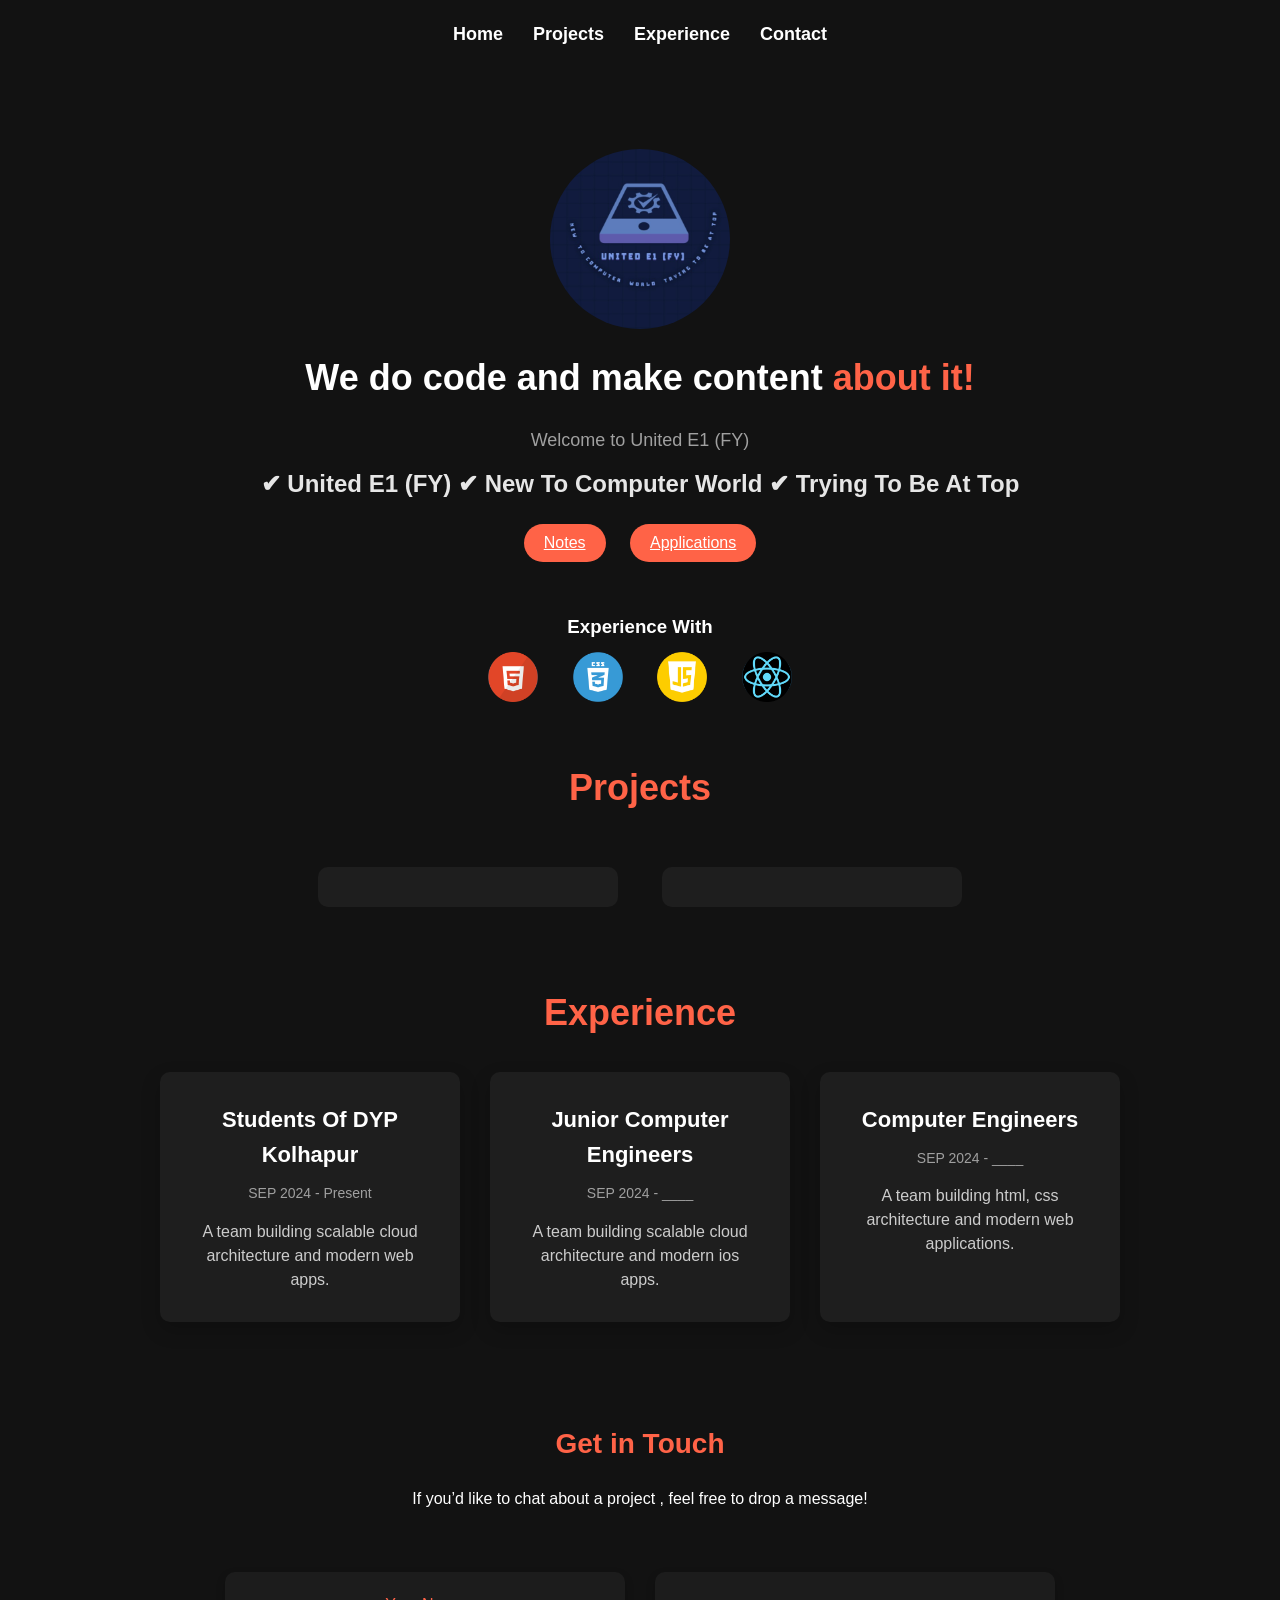
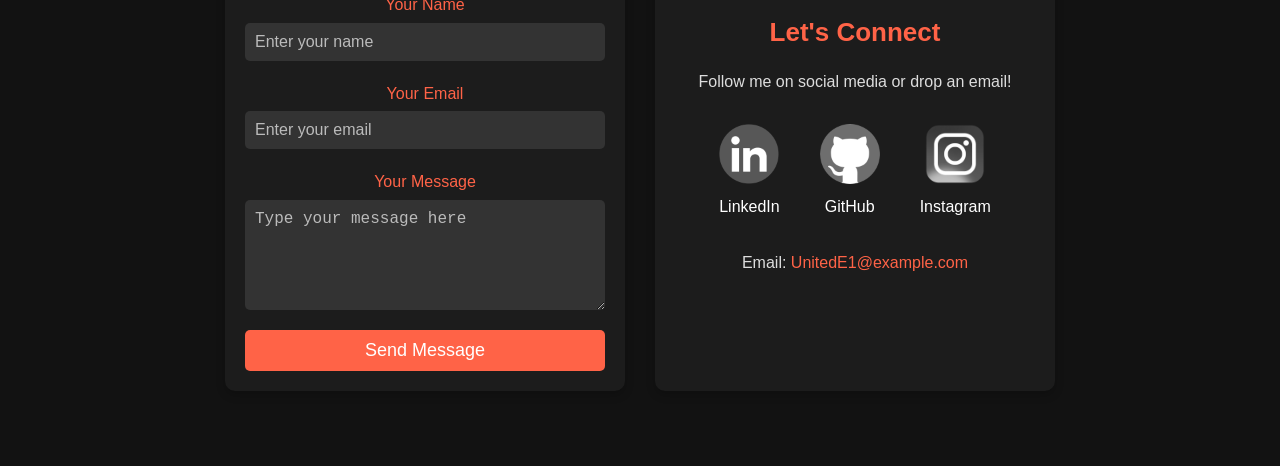
<file: index.html>
<html lang="en">

<head>
    <meta charset="UTF-8">
    <meta name="viewport" content="width=device-width, initial-scale=1.0">
    <title>United E1 (FY)</title>
    <link rel="stylesheet" href="styles.css">
</head>

<body>
    <header>
        <nav>
            <ul>
                <li><a href="#home">Home</a></li>
                <li><a href="#projects">Projects</a></li>
                <li><a href="#experience">Experience</a></li>
                <li><a href="#contact">Contact</a></li>
            </ul>
        </nav>
    </header>

    <section id="home" class="intro">
        <div class="profile-pic">
            <img src="assets/LOGO1.jpg" alt="Profile Picture">
        </div>
        <h1> We do code and make content <span>about it!</span></h1>
        <p>Welcome to United E1 (FY)
            <h2>✔ United E1 (FY)

                ✔ New To Computer World
                
                ✔ Trying To Be At Top</h2>
        </p>
        <div class="buttons">
            <button><a href="Notes.html" style="color:white;">Notes</a></button>
            <button><a href="Application.html" style="color: white;">Applications</a></button>
        </div>
    </section>

    <section id="experience-icons" class="experience-icons">
        <h3>Experience With</h3>
        <div class="icons">
            <img src="assets/html.png" alt="HTML5">
            <img src="assets/css.png" alt="CSS3">
            <img src="assets/js.png" alt="JavaScript">
            <img src="assets/react.png" alt="React">
        </div>
    </section>

    <section id="projects" class="projects">
        <h2>Projects</h2>
        <div class="project-card">
            
        </div>
        <div class="project-card">
           
        </div>
    </section>

    <section id="experience" class="experience">
        <h2>Experience</h2>
        <div class="experience-container">
            <div class="experience-item">
                <h3>Students Of DYP Kolhapur</h3>
                <p class="date">SEP 2024 - Present</p>
                <p class="description">A team building scalable cloud architecture and modern web apps.</p>
            </div>
            <div class="experience-item">
                <h3>Junior Computer Engineers  </h3>
                <p class="date">SEP 2024 - ____</p>
                <p class="description">A  team building scalable cloud architecture and modern ios apps.</p>
            </div>
            <div class="experience-item">
                <h3>Computer Engineers </h3>
                <p class="date">SEP 2024 - ____</p>
                <p class="description">A team building html, css architecture and modern web applications.</p>
            </div>
        </div>
    </section>

    <footer id="contact">
        <h2>Get in Touch</h2>
        <p>If you’d like to chat about a project , feel free to drop a message!</p>

        <div class="contact-container">
            <!-- Contact Form -->
            <form class="contact-form">
                <div class="form-group">
                    <label for="name">Your Name</label>
                    <input type="text" id="name" placeholder="Enter your name" required>
                </div>
                <div class="form-group">
                    <label for="email">Your Email</label>
                    <input type="email" id="email" placeholder="Enter your email" required>
                </div>
                <div class="form-group">
                    <label for="message">Your Message</label>
                    <textarea id="message" rows="5" placeholder="Type your message here" required></textarea>
                </div>
                <button type="submit" class="submit-btn">Send Message</button>
            </form>

            <!-- Contact Information -->
            <div class="contact-info">
                <h3>Let's Connect</h3>
                <p>Follow me on social media or drop an email!</p>
                <div class="social-links">
                    <a href="#" class="social-link">
                        <img src="assets/linkedin.png" alt="LinkedIn">
                        <span>LinkedIn</span>
                    </a>
                    <a href="#" class="social-link">
                        <img src="assets/github.png" alt="GitHub">
                        <span>GitHub</span>
                    </a>
                    <a href="#" class="social-link">
                        <img src="assets/Instagram.png"alt="Instagram">
                        <span>Instagram</span>
                    </a>
                </div>
                <p>Email: <a href="mailto:yourname@example.com">UnitedE1@example.com</a></p>
            </div>
        </div>
    </footer>

</body>

</html>
</file>
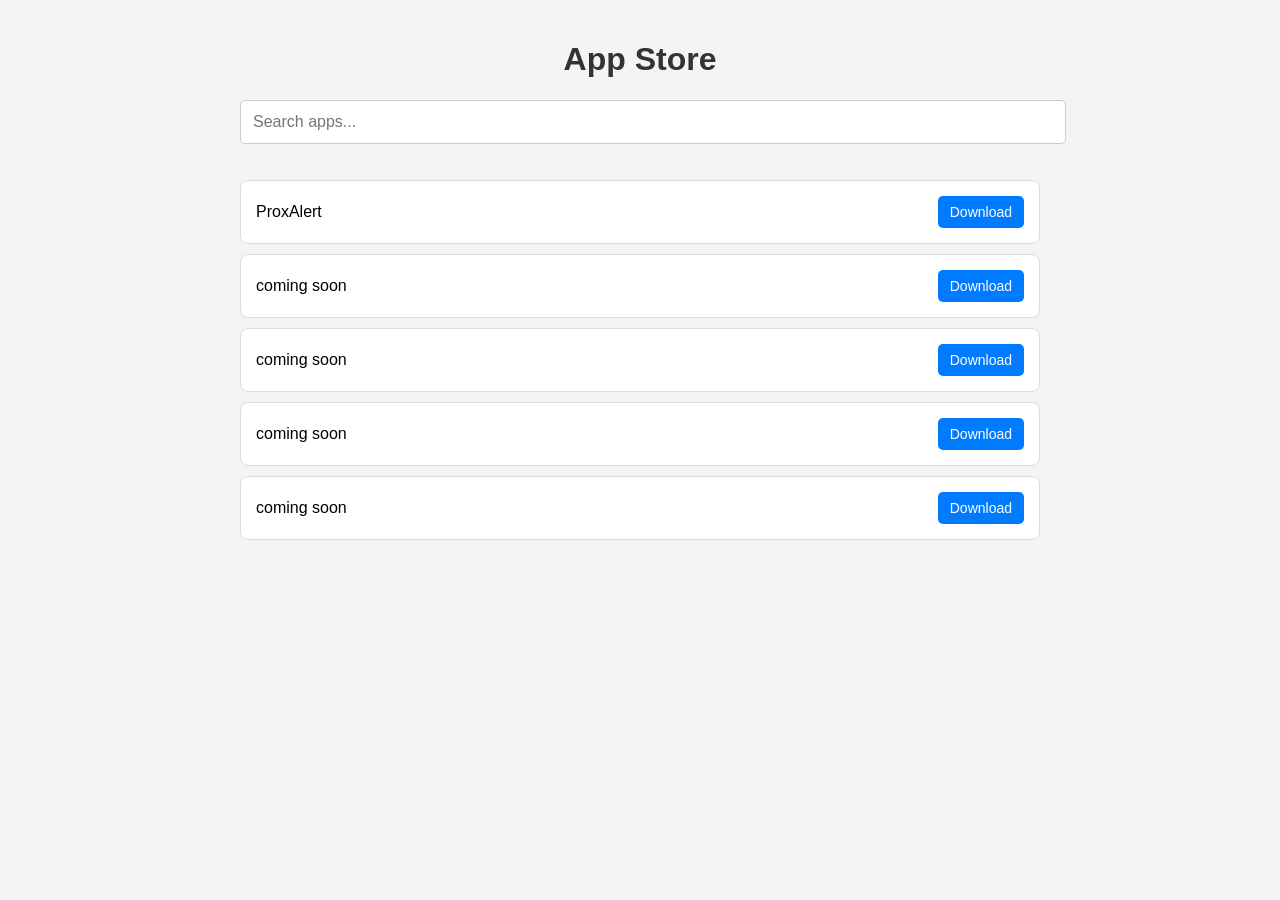
<file: Application.html>
<!DOCTYPE html>
<html lang="en">
<head>
    <meta charset="UTF-8">
    <meta name="viewport" content="width=device-width, initial-scale=1.0">
    <title>App Store</title>
    <style>
        body {
            font-family: Arial, sans-serif;
            max-width: 800px;
            margin: auto;
            padding: 20px;
            background-color: #f4f4f4;
        }
        h1 {
            text-align: center;
            color: #333;
        }
        .search-box {
            width: 100%;
            padding: 12px;
            margin-bottom: 20px;
            border: 1px solid #ccc;
            border-radius: 5px;
            font-size: 16px;
        }
        .apps-list {
            list-style: none;
            padding: 0;
        }
        .app-item {
            display: flex;
            justify-content: space-between;
            align-items: center;
            padding: 15px;
            border: 1px solid #ddd;
            border-radius: 8px;
            background-color: white;
            margin-bottom: 10px;
            transition: transform 0.2s, box-shadow 0.2s;
        }
        .app-item:hover {
            transform: scale(1.02);
            box-shadow: 0px 4px 8px rgba(0, 0, 0, 0.1);
        }
        .download-button {
            background-color: #007bff;
            color: white;
            padding: 8px 12px;
            text-decoration: none;
            border-radius: 5px;
            font-size: 14px;
            transition: background 0.3s;
        }
        .download-button:hover {
            background-color: #0056b3;
        }
    </style>
</head>
<body>
    <h1>App Store</h1>
    <input type="text" class="search-box" placeholder="Search apps..." onkeyup="filterApps()">
    <ul class="apps-list" id="appsList">
        <li class="app-item" data-name="Music Player">
            <span>ProxAlert</span>
            <a href="ProxAlert.html" class="download-button">Download</a>
        </li>
        <li class="app-item" data-name="Photo Editor">
            <span>coming soon</span>
            <a href="#" class="download-button">Download</a>
        </li>
        <li class="app-item" data-name="File Manager">
            <span>coming soon</span>
            <a href="#" class="download-button">Download</a>
        </li>
        <li class="app-item" data-name="Weather App">
            <span>coming soon</span>
            <a href="#" class="download-button">Download</a>
        </li>
        <li class="app-item" data-name="Video Player">
            <span>coming soon</span>
            <a href="#" class="download-button">Download</a>
        </li>
    </ul>
    <script>
        function filterApps() {
            let input = document.querySelector('.search-box').value.toLowerCase();
            let apps = document.querySelectorAll('.app-item');
            
            apps.forEach(app => {
                let name = app.getAttribute('data-name').toLowerCase();
                app.style.display = name.includes(input) ? 'flex' : 'none';
            });
        }
    </script>
</body>
</html>
</file>
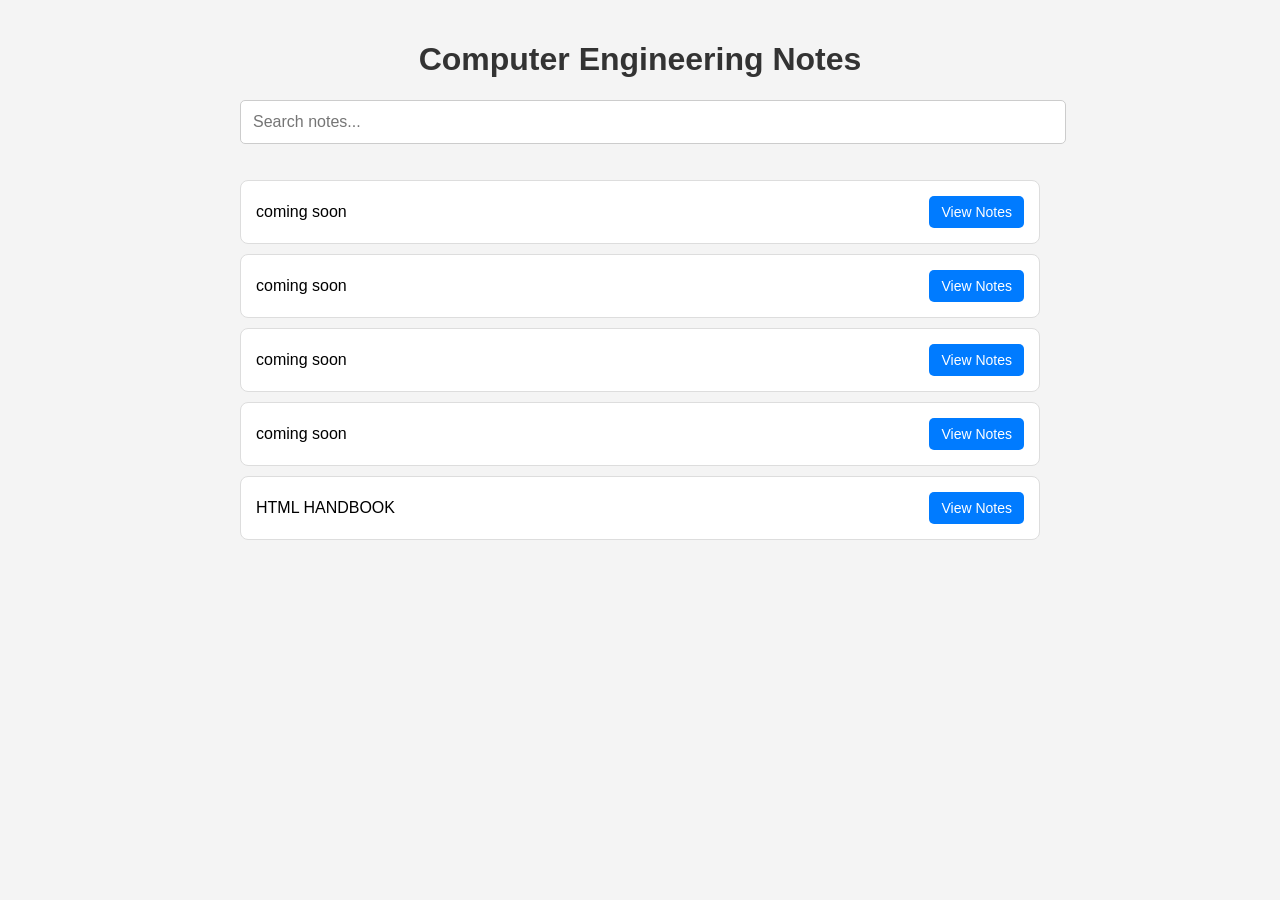
<file: Notes.html>
<!DOCTYPE html>
<html lang="en">
<head>
    <meta charset="UTF-8">
    <meta name="viewport" content="width=device-width, initial-scale=1.0">
    <title>Computer Engineering Notes</title>
    <style>
        body {
            font-family: Arial, sans-serif;
            max-width: 800px;
            margin: auto;
            padding: 20px;
            background-color: #f4f4f4;
        }
        h1 {
            text-align: center;
            color: #333;
        }
        .search-box {
            width: 100%;
            padding: 12px;
            margin-bottom: 20px;
            border: 1px solid #ccc;
            border-radius: 5px;
            font-size: 16px;
        }
        .notes-list {
            list-style: none;
            padding: 0;
        }
        .note-item {
            display: flex;
            justify-content: space-between;
            align-items: center;
            padding: 15px;
            border: 1px solid #ddd;
            border-radius: 8px;
            background-color: white;
            margin-bottom: 10px;
            transition: transform 0.2s, box-shadow 0.2s;
        }
        .note-item:hover {
            transform: scale(1.02);
            box-shadow: 0px 4px 8px rgba(0, 0, 0, 0.1);
        }
        .view-button {
            background-color: #007bff;
            color: white;
            padding: 8px 12px;
            text-decoration: none;
            border-radius: 5px;
            font-size: 14px;
            transition: background 0.3s;
        }
        .view-button:hover {
            background-color: #0056b3;
        }
    </style>
</head>
<body>
    <h1>Computer Engineering Notes</h1>
    <input type="text" class="search-box" placeholder="Search notes..." onkeyup="filterNotes()">
    <ul class="notes-list" id="notesList">
        <li class="note-item" data-subject="Data Structures">
            <span>coming soon</span>
            <a href="#" class="view-button">View Notes</a>
        </li>
        <li class="note-item" data-subject="Operating Systems">
            <span>coming soon</span>
            <a href="#" class="view-button">View Notes</a>
        </li>
        <li class="note-item" data-subject="Database Management">
            <span>coming soon</span>
            <a href="#" class="view-button">View Notes</a>
        </li>
        <li class="note-item" data-subject="Computer Networks">
            <span>coming soon</span>
            <a href="#" class="view-button">View Notes</a>
        </li>
        <li class="note-item" data-subject="Software Engineering">
            <span>HTML HANDBOOK</span>
            <a href="Ultimate HTML handbook.pdf" class="view-button">View Notes</a>
        </li>
    </ul>
    <script>
        function filterNotes() {
            let input = document.querySelector('.search-box').value.toLowerCase();
            let notes = document.querySelectorAll('.note-item');
            
            notes.forEach(note => {
                let subject = note.getAttribute('data-subject').toLowerCase();
                note.style.display = subject.includes(input) ? 'flex' : 'none';
            });
        }
    </script>
</body>
</html>
</file>
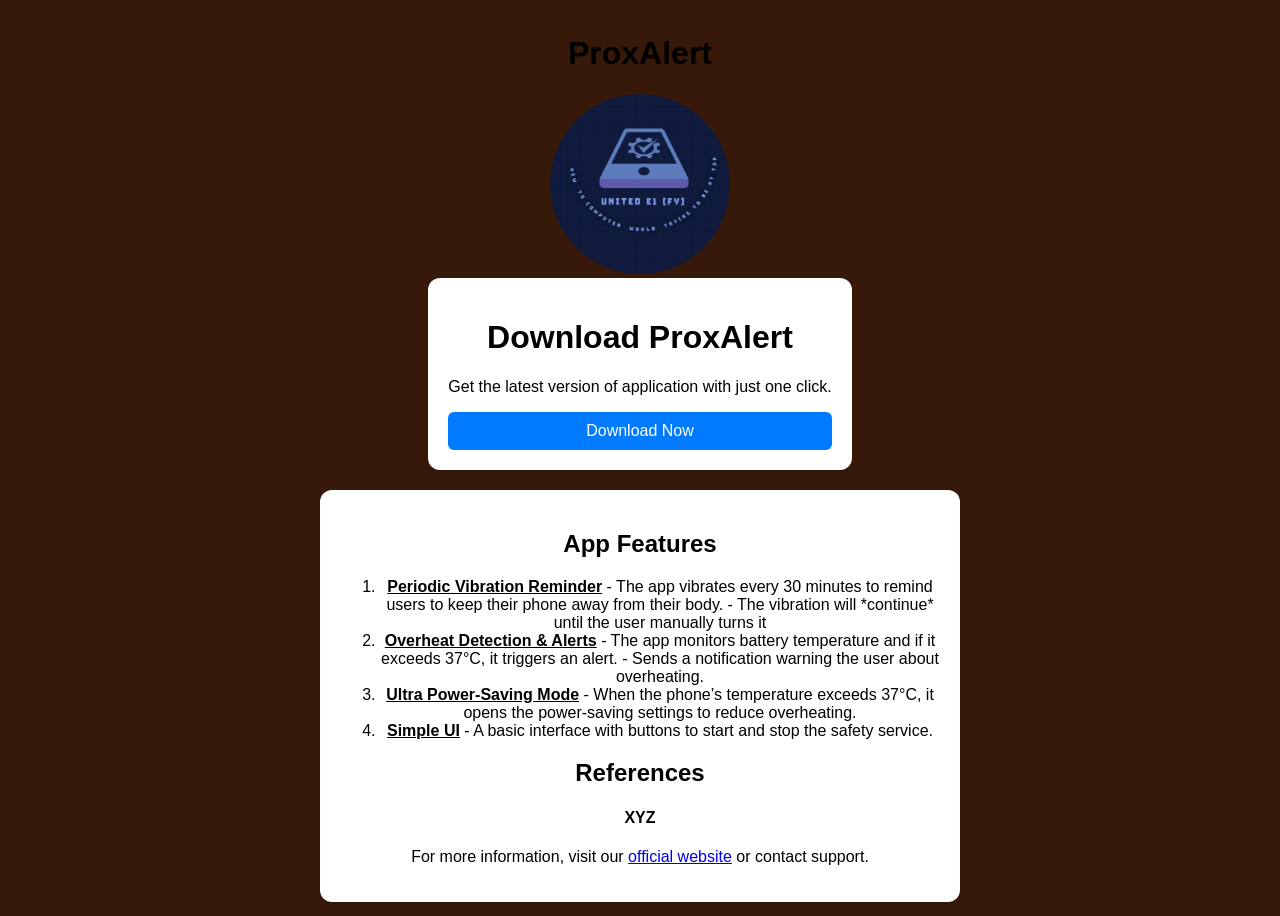
<file: ProxAlert.html>
<!DOCTYPE html>
<html lang="en">
<head>
    <meta charset="UTF-8">
    <meta name="viewport" content="width=device-width, initial-scale=1.0">
    <title>ProxAlert App</title>
    <link rel="stylesheet" href="styls.css">
    <style>
        body {
            display: flex;
            flex-direction: column;
            justify-content: center;
            align-items: center;
            height: 100vh;
            background-color: #37190a;
            font-family: Arial, sans-serif;
        }
        .card {
            background: white;
            padding: 20px;
            box-shadow: 0 4px 6px rgba(0, 0, 0, 0.1);
            border-radius: 12px;
            text-align: center;
            margin-bottom: 20px;
        }
        .btn {
            display: flex;
            align-items: center;
            justify-content: center;
            background-color: #007bff;
            color: white;
            padding: 10px 20px;
            border: none;
            border-radius: 6px;
            text-decoration: none;
            font-size: 16px;
            cursor: pointer;
            transition: background 0.3s;
        }
        .btn:hover {
            background-color: #0056b3;
        }
        .info {
            background: white;
            padding: 20px;
            box-shadow: 0 4px 6px rgba(0, 0, 0, 0.1);
            border-radius: 12px;
            text-align: center;
            max-width: 600px;
        }
    </style>
</head>
<body>
   <div> <header>
    
        <h1>ProxAlert</h1>
    
</header></div>
    <div class="profile-pic">
        <img src="assets/LOGO1.jpg" alt="Profile Picture">
    </div>
    <div class="card">
        <h1>Download ProxAlert</h1>
        <p>Get the latest version of application with just one click.</p>
        <a href="#" class="btn">Download Now</a>
    </div>
    <div class="info">
        <h2>App Features</h2>
        <ol> 
            <li><b><u>Periodic Vibration Reminder</u></b>  
                - The app vibrates every 30 minutes to remind users to keep their phone away from their body.  
                - The vibration will *continue* until the user manually turns it</li>   
         
        <li><b><u>Overheat Detection & Alerts</u></b> 
            - The app monitors battery temperature and if it exceeds 37°C, it triggers an alert.  
            - Sends a notification warning the user about overheating. </li>
         
        <li><b><u>Ultra Power-Saving Mode</u></b>  
            - When the phone’s temperature exceeds 37°C, it opens the power-saving settings to reduce overheating.</li> 
         
        <li><b><u>Simple UI</u></b>  
            - A basic interface with buttons to start and stop the safety service. </li>
        </ol>
          
            
        <h2>References</h2>
        <h4>XYZ</h4>
        <p>For more information, visit our <a href="index.html">official website</a> or contact support.</p>
    </div>
</body>
</html>
</file>
<file: styles.css>
/* Global Reset */
* {
    margin: 0;
    padding: 0;
    box-sizing: border-box;
    scroll-behavior: smooth;
}

/* Body Styling */
body {
    font-family: 'Poppins', sans-serif;
    background-color: #121212;
    color: #ffffff;
    line-height: 1.6;
    transition: background-color 0.3s ease, color 0.3s ease; /* Smooth transition for theme colors */
}

/* Header Navigation */
header nav ul {
    list-style: none;
    display: flex;
    flex-wrap: wrap;
    justify-content: center;
    padding: 20px;
}

header nav ul li {
    margin: 0 15px;
}

header nav ul li a {
    color: #ffffff;
    text-decoration: none;
    font-weight: bold;
    font-size: 18px;
    position: relative;
    transition: color 0.3s ease, transform 0.3s ease; /* Smooth transition */
}

header nav ul li a:hover {
    color: #ff6347; /* Change text color on hover */
    transform: scale(1.1); /* Slightly enlarge the link on hover */
}

/* Introduction Section */
.intro {
    text-align: center;
    margin-top: 80px;
    color: #e6e6e6; /* Soft white for intro text */
}

.profile-pic img {
    border-radius: 50%;
    width: 180px;
    height: 180px;
    object-fit: cover;
    transition: transform 0.3s ease-in; /* Smooth ease-in transition */
}

.profile-pic img:hover {
    transform: scale(1.1) translateY(-5px); /* Zoom in and move up slightly */
}

.intro h1 {
    font-size: 36px;
    margin: 20px 0;
    font-family: 'Poppins', sans-serif;
    color: #ffffff;
}

.intro h1 span {
    color: #ff6347; /* Orange highlight */
}

.intro p {
    font-size: 18px;
    margin: 10px 0;
    color: #a0a0a0; /* Subtle text color for intro paragraph */
}

/* Buttons Styling */
.buttons {
    margin-top: 20px;
}

.buttons button {
    background-color: #ff6347;
    border: none;
    padding: 10px 20px;
    color: white;
    font-size: 16px;
    margin: 0 10px;
    cursor: pointer;
    border-radius: 1.5rem;
    transition: background-color 0.3s ease, transform 0.3s ease;
}

.buttons button:hover {
    background-color: #ff4500; /* Darker shade on hover */
    transform: translateY(-5px); /* Slight elevation on hover */
}

/* Experience Icons */
.experience-icons {
    text-align: center;
    margin: 50px 0;
}

.icons {
    margin: 10px;
}

.icons img {
    width: 50px;
    margin: 0 15px;
    transition: transform 0.3s ease, box-shadow 0.3s ease;
}

.icons img:hover {
    transform: translateY(-10px); /* Moves icon up slightly on hover */
    box-shadow: 0 12px 25px rgba(0, 0, 0, 0.3); /* Adds shadow for depth */
}

/* Projects Section */
.projects {
    text-align: center;
    margin-top: 50px;
}

.projects h2 {
    font-size: 36px;
    margin-bottom: 30px;
    color: #ff6347; /* Highlight the section title */
}

.project-card {
    display: inline-block;
    margin: 20px;
    text-align: left;
    background-color: #1e1e1e;
    padding: 20px;
    border-radius: 10px;
    width: 300px;
    transition: transform 0.3s ease, box-shadow 0.3s ease;
}

.project-card:hover {
    transform: translateY(-10px); /* Moves the card up slightly on hover */
    box-shadow: 0 12px 25px rgba(0, 0, 0, 0.3); /* Increases shadow for depth */
}

.project-card img {
    width: 100%;
    border-radius: 10px;
}

.project-card h3 {
    font-size: 24px;
    margin-top: 10px;
}

.project-card p {
    color: #ff6347;
}

/* Experience Section */
.experience {
    text-align: center;
    padding: 50px 0;
    background-color: #121212;
}

.experience h2 {
    font-size: 36px;
    margin-bottom: 30px;
    color: #ff6347; /* Highlight the section title */
}

.experience-container {
    display: flex;
    justify-content: center;
    gap: 30px;
    flex-wrap: wrap; /* Allows items to stack on smaller screens */
}

.experience-item {
    background-color: #1e1e1e;
    padding: 30px;
    border-radius: 10px;
    box-shadow: 0 8px 20px rgba(0, 0, 0, 0.2);
    max-width: 300px;
    transition: transform 0.3s ease, box-shadow 0.3s ease;
}

.experience-item h3 {
    font-size: 22px;
    margin-bottom: 10px;
    font-weight: bold;
    color: #ffffff;
}

.experience-item .date {
    font-size: 14px;
    color: #a0a0a0; /* Muted color for dates */
    margin-bottom: 15px;
}

.experience-item .description {
    font-size: 16px;
    color: #cccccc;
    line-height: 1.5;
}

.experience-item:hover {
    transform: translateY(-10px); /* Moves the card up slightly on hover */
    box-shadow: 0 12px 25px rgba(0, 0, 0, 0.3); /* Increases shadow for depth effect */
}

@media screen and (max-width: 768px) {
    .experience-container {
        flex-direction: column; /* Stacks items on small screens */
        align-items: center;
    }
    .experience-item {
        margin-bottom: 20px;
    }
}
/* Footer styles */
footer {
    background-color: #121212;
    padding: 50px;
    text-align: center;
    color: #fff;
}

footer h2 {
    font-size: 28px;
    margin-bottom: 20px;
    color: #ff6347; /* Accent color */
}

footer p {
    font-size: 16px;
    margin-bottom: 40px;
}

/* Contact Container */
.contact-container {
    display: flex;
    flex-wrap: wrap;
    justify-content: center; /* Center the content */
    max-width: 1200px; /* Set a max width */
    margin: 0 auto; /* Center the container */
    gap: 30px;
    padding: 20px; /* Add padding for better spacing */
}

/* Contact Form Styles */
.contact-form {
    background-color: #1c1c1c;
    padding: 20px;
    border-radius: 10px;
    box-shadow: 0 4px 10px rgba(0, 0, 0, 0.2);
    flex: 1;
    min-width: 300px;
    max-width: 400px; /* Set a max width for better layout */
}

.contact-form .form-group {
    margin-bottom: 20px;
}

.contact-form label {
    display: block;
    margin-bottom: 5px;
    color: #ff6347;
}

.contact-form input,
.contact-form textarea {
    width: 100%;
    padding: 10px;
    border-radius: 5px;
    border: none;
    background-color: #333;
    color: #fff;
    font-size: 16px;
}

.contact-form input::placeholder,
.contact-form textarea::placeholder {
    color: #bbb;
}

.contact-form .submit-btn {
    width: 100%;
    padding: 10px;
    background-color: #ff6347;
    border: none;
    border-radius: 5px;
    color: #fff;
    font-size: 18px;
    cursor: pointer;
    transition: background-color 0.3s;
}

.contact-form .submit-btn:hover {
    background-color: #ff4500;
}

/* Contact Info Styles */
.contact-info {
    background-color: #1c1c1c;
    padding: 40px;
    border-radius: 10px;
    box-shadow: 0 4px 10px rgba(0, 0, 0, 0.2);
    text-align: center;
    flex: 1;
    min-width: 300px;
    max-width: 400px; /* Set a max width for better layout */
}

.contact-info h3 {
    margin-bottom: 15px;
    font-size: 26px;
    color: #ff6347;
}

.contact-info p {
    margin-bottom: 30px;
    font-size: 16px;
    color: #ddd;
}

.contact-info p a {
    color: #ff6347;
    text-decoration: none;
}

.contact-info p a:hover {
    text-decoration: underline;
}

/* Social Links */
.social-links {
    display: flex;
    justify-content: center;
    gap: 40px;
    margin-bottom: 30px;
}

.social-link {
    display: flex;
    align-items: center;
    flex-direction: column;
    text-decoration: none;
}

.social-link img {
    width: 60px;
    height: 60px;
    filter: grayscale(100%);
    transition: filter 0.3s, transform 0.3s;
    margin-bottom: 10px;
}

.social-link:hover img {
    filter: none;
    transform: scale(1.2);
}

.social-link span {
    font-size: 16px;
    color: #fff;
    transition: color 0.3s;
}

.social-link:hover span {
    color: #ff6347;
}

/* Responsive Design */
@media (max-width: 768px) {
    .social-links {
        gap: 20px;
    }

    .social-link img {
        width: 50px;
        height: 50px;
    }

    .social-link span {
        font-size: 14px;
    }

    .contact-container {
        align-items: center; /* Center items */
    }

    .contact-form,
    .contact-info {
        max-width: 90%; /* Make forms take more width on small screens */
    }
}
</file>
<file: styls.css>
.profile-pic img {
    border-radius: 50%;
    width: 180px;
    height: 180px;
    object-fit: cover;
    transition: transform 0.3s ease-in; /* Smooth ease-in transition */
}
.profile-pic img:hover {
    transform: scale(1.1) translateY(-5px); /* Zoom in and move up slightly */
}
</file>
